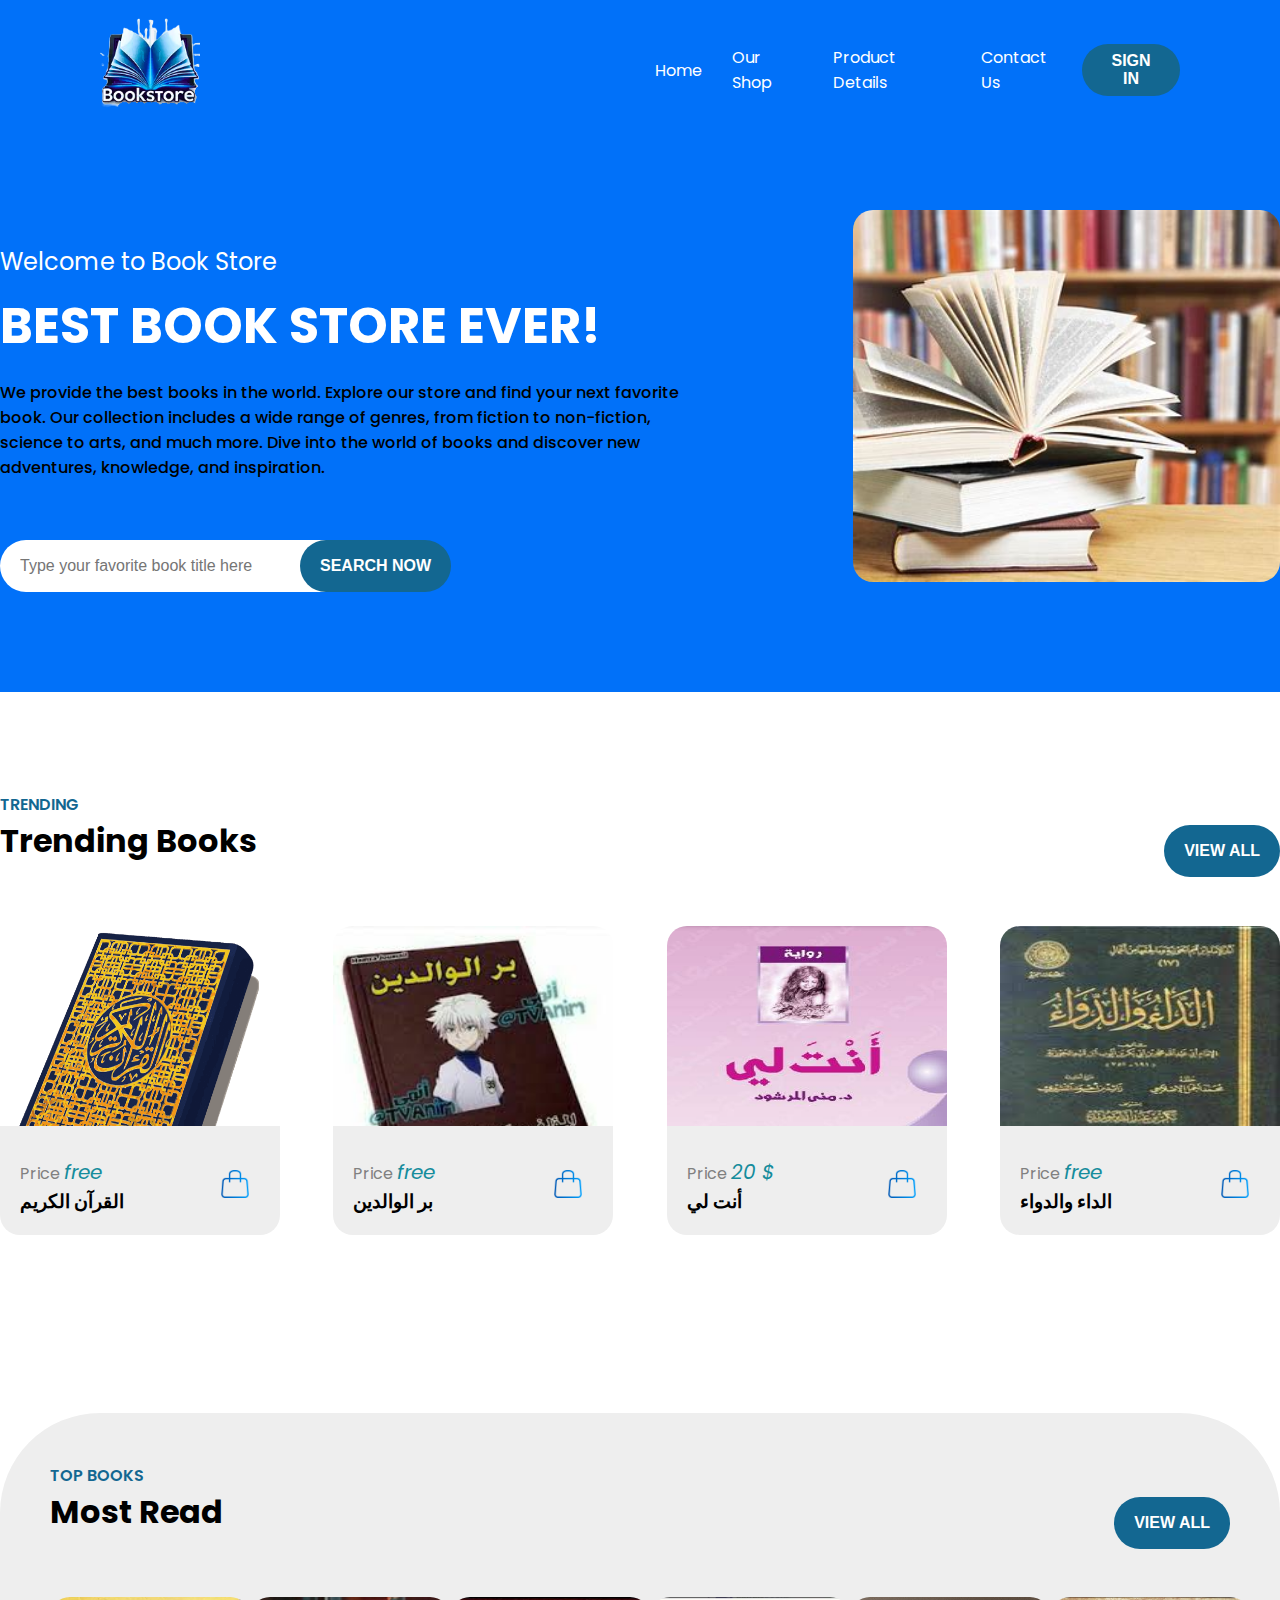
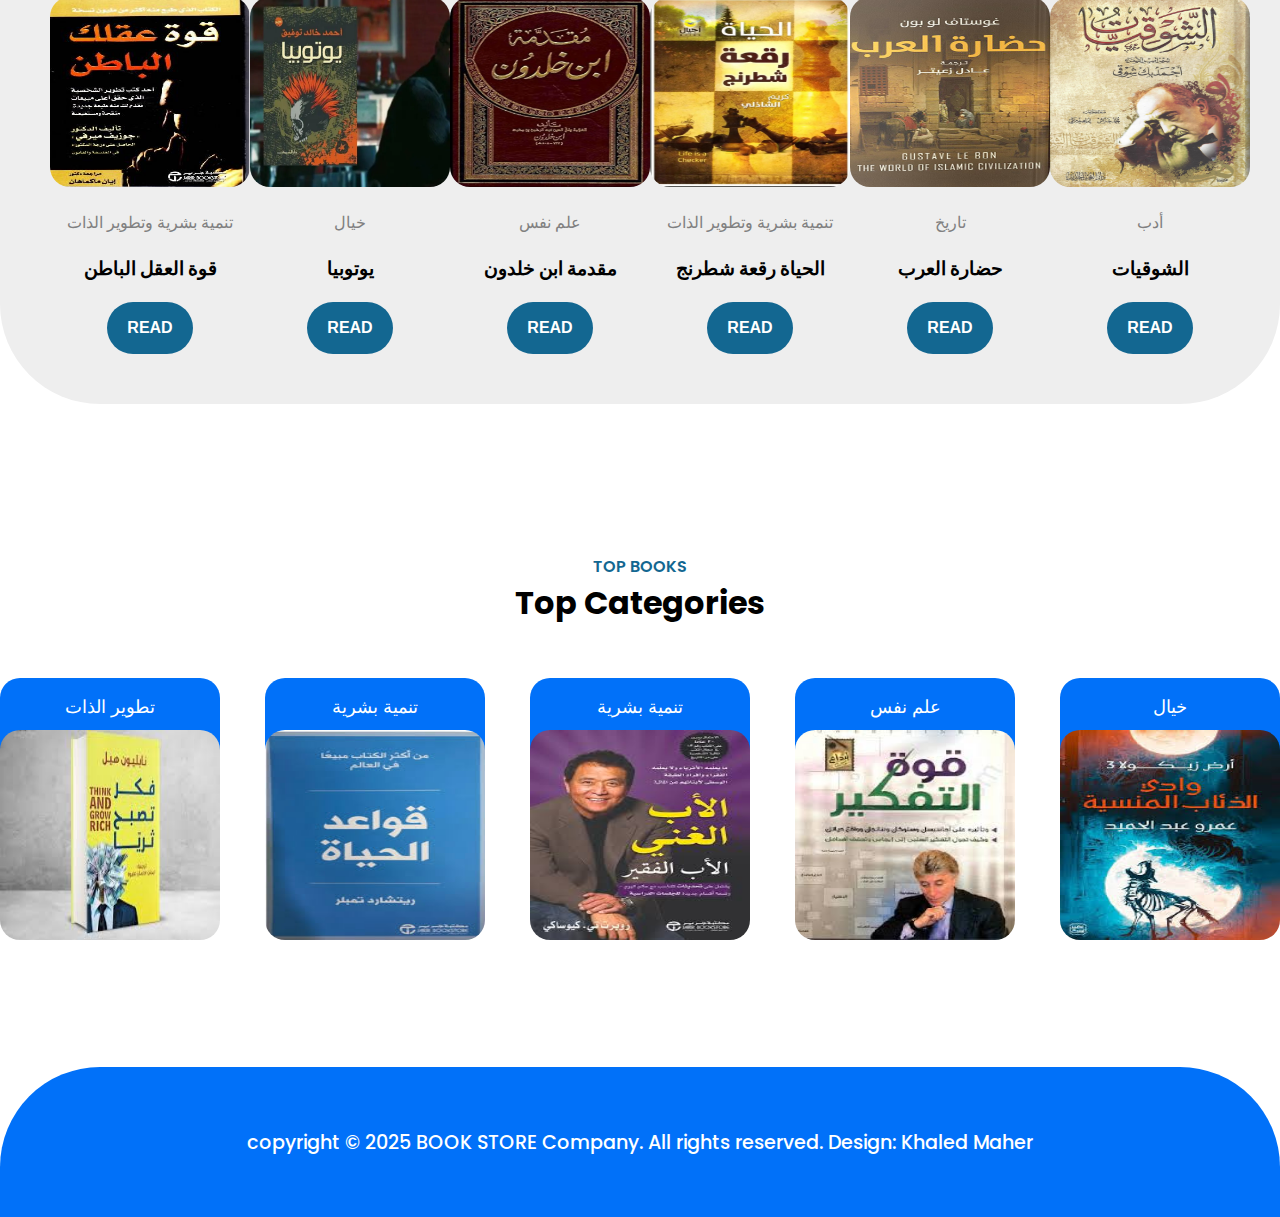
<file: index.html>
<!DOCTYPE html>
<html lang="en">
  <head>
    <meta charset="UTF-8" />
    <meta name="viewport" content="width=device-width, initial-scale=1.0" />
    <!-- <script src="https://cdn.tailwindcss.com"></script> -->
    <!-- FONTS -->
    <link
      href="https://fonts.googleapis.com/css2?family=Poppins:wght@300;400;500;600;700&display=swap"
      rel="stylesheet" />
    <link rel="stylesheet" href="style.css" />
    <title>Book Store</title>
    <link rel="shortcut icon" href="images/log.png" type="image/x-icon">
  </head>
  <body>
    <!-- HEADER -->
    <div class="headerContainer">
      <div class="header">
        <a href="index.html" class="logo">
          <img src="images/log.png" alt="logo" />
        </a>
        <div class="headerLinks">
          <a href="index.html">Home</a>
          <a href="#tranding">Our Shop</a>
          <a href="#catgtry">Product Details</a>
          <a href="contactUs.html">Contact Us</a>
          <button class="btn">sign in</button>
        </div>
      </div>
    </div>

    <!-- LANDING PAGE -->
    <div class="landingPageContainer">
      <div class="landingPage">
        <!-- LEFT SIDE -->
        <div class="leftSide">
          <p class="welcome">Welcome to Book Store</p>
          <h1 class="slogan">best Book Store ever!</h1>
          <p class="description">
            We provide the best books in the world. Explore our store and find
            your next favorite book.
            Our collection includes a wide range of
            genres, from fiction to non-fiction, science
            to arts, and much more. Dive into the world
            of books and discover new adventures,
            knowledge, and inspiration.

          </p>
          <div class="searchBar">
            <input type="text"
              placeholder="Type your favorite book title here" />
            <button class="btn searchBtn">SEARCH NOW</button>
          </div>
        </div>

        <!-- RIGHT SIDE  -->
        <div class="imageContainer">
          <img src="images/bookimage.jpg" alt />
        </div>
      </div>
    </div>

    <!-- TRENDING BOOKS SECTION  -->
    <div id="tranding" class="trendingContainer">
      <span>Trending</span>
      <div class="trendingHeader">
        <h1>Trending Books</h1>
        <button class="btn">view all</button>
      </div>
      <div class="trendingCard">
        <!-- TRENDING BOOK 1 -->
        <div class="card">
          <img class="card-image" src="images/book1.png" alt />
          <div class="cardInfo">
            <div class="cardName">
              <p>Price <i>free</i></p>
              <h3>القرآن الكريم</h3>
            </div>
            <a href="#" class="icon">
              <img src="images/online-shopping.png" alt />
            </a>
          </div>
        </div>

        <!-- TRENDING BOOK 2 -->
        <div class="card">
          <img class="card-image" src="images/book2.jpg" alt />
          <div class="cardInfo">
            <div class="cardName">
              <p>Price <i>free</i></p>
              <h3>بر الوالدين</h3>
            </div>
            <a href="#" class="icon">
              <img src="images/online-shopping.png" alt />
            </a>
          </div>
        </div>

        <!-- TRENDING BOOK 3 -->
        <div class="card">
          <img class="card-image" src="images/book3.jpg" alt />
          <div class="cardInfo">
            <div class="cardName">
              <p>Price <i>20 $</i></p>
              <h3>أنت لي</h3>
            </div>
            <a href="#" class="icon">
              <img src="images/online-shopping.png" alt />
            </a>
          </div>
        </div>

        <!-- TRENDING BOOK 4 -->
        <div class="card">
          <img class="card-image" src="images/book15.jpg" alt />
          <div class="cardInfo">
            <div class="cardName">
              <p>Price <i>free</i></p>
              <h3>الداء والدواء</h3>
            </div>
            <a href="#" class="icon">
              <img src="images/online-shopping.png" alt />
            </a>
          </div>
        </div>
      </div>
    </div>

    <!-- MOST READ SECTION  -->
    <div class="mostContainer">
      <div class="mostRead">
        <span>top Books</span>
        <div class="mostHeader">
          <h1>Most Read</h1>
          <button class="btn">view all</button>
        </div>

        <div class="mostCards">
          <!-- CARD 1  -->
          <div class="card">
            <div class="cardImg">
              <img class="most-card-img" src="images/book4.jpg" alt />
            </div>
            <div class="cardInfo">
              <p class="genre">
                تنمية بشرية وتطوير الذات</p>
              <h3 class="cardName">قوة العقل الباطن</h3>
              <button class="btn">READ</button>
            </div>
          </div>

          <!-- CARD 2  -->
          <div class="card">
            <div class="cardImg">
              <img class="most-card-img" src="images/book5.png" alt />
            </div>
            <div class="cardInfo">
              <p class="genre">خيال</p>
              <h3 class="cardName">يوتوبيا</h3>
              <button class="btn">READ</button>
            </div>
          </div>
          <!-- CARD 3  -->
          <div class="card">
            <div class="cardImg">
              <img class="most-card-img" src="images/book6.webp" alt />
            </div>
            <div class="cardInfo">
              <p class="genre">
                علم نفس</p>
              <h3 class="cardName">مقدمة ابن خلدون</h3>
              <button class="btn">READ</button>
            </div>
          </div>
          <!-- CARD 4  -->
          <div class="card">
            <div class="cardImg">
              <img class="most-card-img" src="images/book7.webp" alt />
            </div>
            <div class="cardInfo">
              <p class="genre">
                تنمية بشرية وتطوير الذات</p>
              <h3 class="cardName">الحياة رقعة شطرنج</h3>
              <button class="btn">READ</button>
            </div>
          </div>
          <!-- CARD 5  -->
          <div class="card">
            <div class="cardImg">
              <img class="most-card-img" src="images/book8.png" alt />
            </div>
            <div class="cardInfo">
              <p class="genre">
                تاريخ</p>
              <h3 class="cardName">حضارة العرب</h3>
              <button class="btn">READ</button>
            </div>
          </div>
          <!-- CARD 6  -->
          <div class="card">
            <div class="cardImg">
              <img class="most-card-img" src="images/book9.jpg" alt />
            </div>
            <div class="cardInfo">
              <p class="genre">أدب</p>
              <h3 class="cardName">الشوقيات</h3>
              <button class="btn">READ</button>
            </div>
          </div>

        </div>
      </div>
    </div>

    <!-- TOP CATEGORIES  -->
    <div id="catgtry" class="categoryContainer"> <!-- Changed # to id for proper HTML -->
      <div class="category">
        <div class="categoryHeader">
          <span>top books</span>
          <h1>Top Categories</h1>
        </div>

        <div class="categoryCards">
          <!-- CARD 1  -->
          <div class="card">
            <div class="genre">تطوير الذات</div>
            <div class="cardImg">
              <img class="top-card-img" src="images/book10.jpg" alt />
            </div>
          </div>
          <!-- CARD 2 -->
          <div class="card">
            <div class="genre">تنمية بشرية</div>
            <div class="cardImg">
              <img class="top-card-img" src="images/book11.jpg" alt />
            </div>
          </div>
          <!-- CARD 3 -->
          <div class="card">
            <div class="genre">تنمية بشرية</div>
            <div class="cardImg">
              <img class="top-card-img" src="images/book12.jpg" alt />
            </div>
          </div>
          <!-- CARD 4 -->
          <div class="card">
            <div class="genre">علم نفس</div>
            <div class="cardImg">
              <img class="top-card-img" src="images/book13.jpg" alt />
            </div>
          </div>
          <!-- CARD 5   -->
          <div class="card">
            <div class="genre">خيال </div>
            <div class="cardImg">
              <img class="top-card-img" src="images/book14.jpg" alt />
            </div>
          </div>
        </div>
      </div>
    </div>

    <!-- FOOTER  -->
    <div class="footerContainer">
      <div class="footer">
        copyright &copy; 2025 BOOK STORE Company. All rights reserved.
        Design:
        Khaled Maher
      </div>
    </div>
  </body>
</html>
</file>
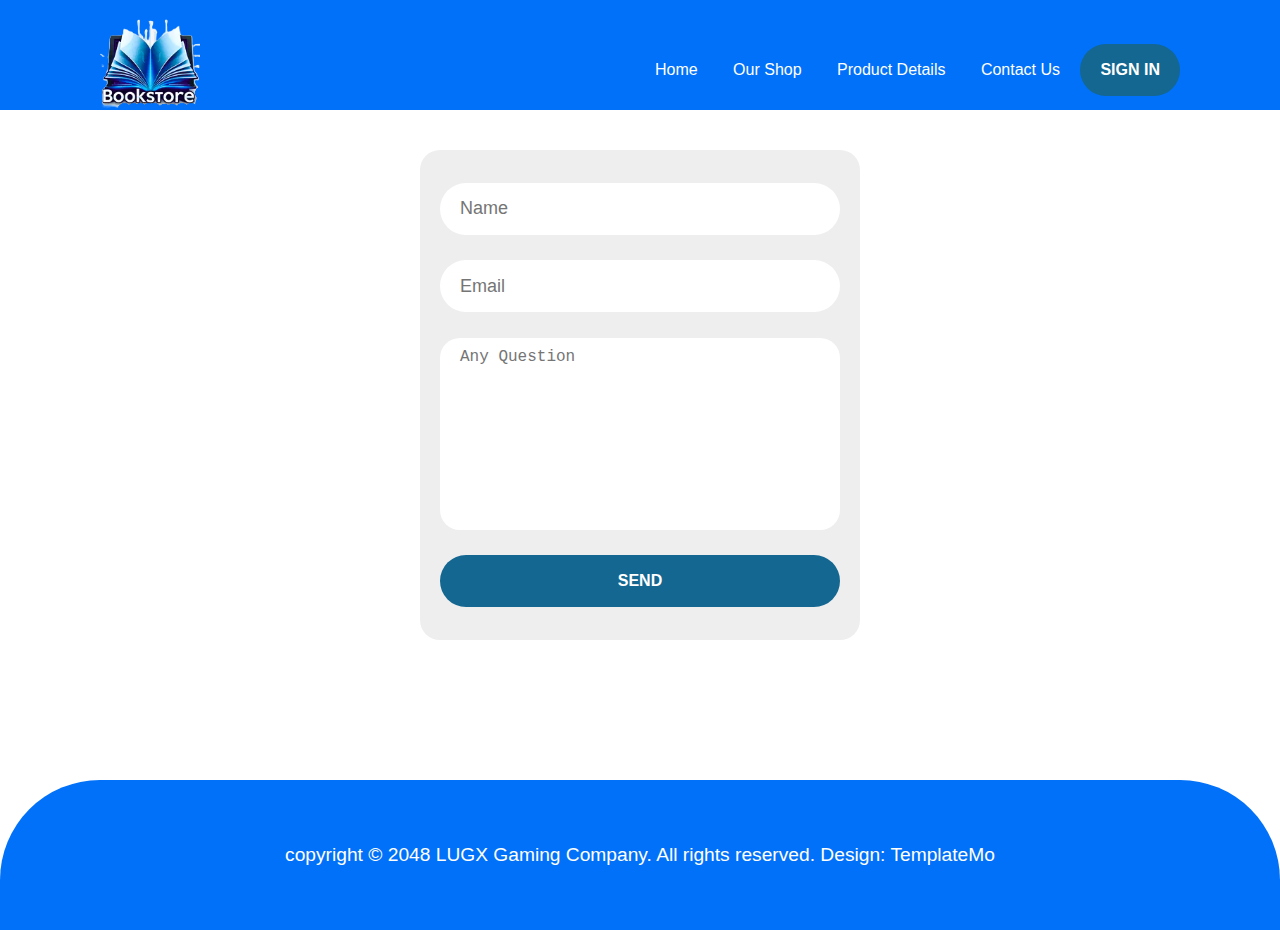
<file: contactUs.html>
<!DOCTYPE html>
<html lang="en">
<head>
    <meta charset="UTF-8">
    <meta name="viewport" content="width=device-width, initial-scale=1.0">
    <link rel="stylesheet" href="style.css">
    <title>Contact Us</title>
</head>
<body>

    <!-- HEADER -->
    <div class="headerContainer">
        <div class="header">
            <a href="index.html" class="logo">
                <img src="images/log.png" alt="logo">
            </a>
            <div class="headerLinks">
                <a href="index.html">Home</a>
                <a href="index.html#tranding">Our Shop</a>
                <a href="index.html#catgtry">Product Details</a>
                <a href="contactUs.html">Contact Us</a>
                <button class="btn">sign in</button>
            </div>
        </div>
    </div>

    <!-- FORM  -->
    <div class="formContainer">
        <form action="index.html">
            <input type="text" placeholder="Name">
            <input type="email" placeholder="Email">
            <textarea name="question" cols="30" rows="10" placeholder="Any Question"></textarea>
            <button class="btn">Send</button>    
        </form>
    </div>


    <!-- FOOTER  -->
    <div class="footerContainer">
        <div class="footer">
            copyright &copy; 2048 LUGX Gaming Company. All rights reserved. Design: TemplateMo
        </div>
    </div>
</body>
</html>
</file>
<file: style.css>
body {
  padding: 0;
  margin: 0;
  box-sizing: border-box;
  font-family: "Poppins", sans-serif;
}

/* HEADER  */
.headerContainer {
  background-color: #0171f9;
}
.header {
  /* position: sticky; */
  /* top: 0; */
  height: 80px;
  background-color: #0171f9;
  color: #fff;
  display: flex;
  justify-content: space-between;
  align-items: center;
  padding: 30px 100px 0 100px;
  max-width: 1300px;
  margin: auto;
}

.headerLinks {
  width: 50%;
}

.headerLinks {
  display: flex;
  justify-content: space-between;
  align-items: center;
  list-style: none;
}

.headerLinks a {
  text-decoration: none;
  color: #fff;
  padding: 10px 15px;
  border-radius: 50px;
  transition: 0.3s;
}

.headerLinks a:hover {
  background-color: #1a7ff9;
}

.logo img {
  width: 100px;
}
/* END HEADER  */

/* LANDING PAGE  */
.landingPageContainer {
  background-color: #0171f9;
  border-radius: 0 0 100px 100px;
}
.landingPage {
  display: flex;
  background-color: #0171f9;
  color: #fff;
  padding: 100px 0;
  max-width: 1300px;
  margin: auto;
}

.landingPage .slogan {
  text-transform: uppercase;
  font-weight: 700;
  font-size: 50px;
  margin-bottom: 0px;
}

.landingPage .welcome {
  font-size: x-large;
  height: 10px;
}

.landingPage .description {
  color: #000;
  width: 80%;
  font-weight: 500;
}

.searchBar {
  position: relative;
  margin-top: 60px;
}

.searchBar input {
  border-radius: 50px;
  border: none;
  outline: none;
  width: 40%;
  height: 50px;
  font-size: large;
  padding-left: 20px;
}

.searchBar input::placeholder {
  font-size: medium;
}

.btn {
  border-radius: 50px;
  height: 52px;
  border: none;
  font-weight: 600;
  font-size: medium;
  padding: 0 20px;
  background-color: #136791;
  color: #fff;
  text-transform: uppercase;
  transition: 0.3s;
}

.btn:hover {
  background-color: #06334a;
  cursor: pointer;
}

.searchBar .searchBtn {
  position: absolute;
  left: 300px;
}

.leftSide {
  padding-top: 10px;
  flex: 8;
}

.imageContainer {
  flex: 4;
}

.imageContainer img {
  width: 100%;
  border-radius: 20px;
}

/* END LANDING PAGE  */

/* TRENDING BOOKS */
.trendingContainer {
  margin: auto;
  max-width: 1300px;
  margin-top: 100px;
}

.trendingHeader,
.mostHeader {
  display: flex;
  justify-content: space-between;
  align-items: center;
  align-items: center;
  padding-bottom: 40px;
}
.card i {
  font-size: 20px;
  color: #158c9c;
  margin-right: 10px;
}
.card-image {
  width: 280px;
  height: 280px;
}
.most-card-img {
  width: 200px;
  height: 190px;
  border-radius: 20px;
}
.top-card-img {
  width: 220px;
  height: 210px;
  border-radius: 20px;
}
.trendingHeader h1,
.mostHeader h1,
.categoryHeader h1 {
  margin-top: 0;
}

.trendingContainer span,
.mostContainer span,
.categoryHeader span {
  text-transform: uppercase;
  color:  #136791;
  font-weight: 600;
}

.trendingCard,
.mostCards,
.categoryCards {
  display: flex;
  justify-content: space-between;
}

.trendingCard .card {
  position: relative;
}

.trendingCard .card img {
  border-radius: 20px;
}

.trendingCard .card .cardInfo {
  position: absolute;
  top: 200px;
  width: 100%;
  background-color: #eeeeee;
  border-radius: 0 0 20px 20px;
  padding-top: 15px;
  display: flex;
  justify-content: space-between;
  align-items: center;
}

.trendingCard .card .cardName {
  padding: 0 20px;
}

.trendingCard .cardName h3 {
  margin-top: 0;
}

.trendingCard .cardName p {
  color: gray;
  margin-bottom: 0;
}

.trendingCard .cardInfo .icon img {
  width: 50px;
  transition: 0.3s;
}

.trendingCard .cardInfo .icon {
  margin-right: 20px;
}

.trendingCard .cardInfo img:hover {
  transform: scale(1.3);
}

/* END TRENDING BOOKS */

/* MOST READING  */
.cardImg img {
  border-radius: 20px;
}

.mostCards .cardInfo {
  display: flex;
  flex-direction: column;
  align-items: center;
}

.mostCards .cardInfo .genre {
  margin-bottom: 0;
  color: gray;
}

.mostContainer {
  background-color: #eeeeee;
  margin-top: 200px;
  padding: 50px;
  border-radius: 100px;
  
}

.mostContainer .mostRead,
.category {
  max-width: 1300px;
  margin: auto;
}

/* END MOST PLAYED  */

/* CATEGORY GAMES  */

.categoryContainer {
  margin-top: 150px;
}

.category .categoryHeader {
  display: flex;
  flex-direction: column;
  align-items: center;
}

.category .card .cardImg {
  position: relative;
  top: -20px;
}

.category .card .genre {
  background-color: #0171f9;
  text-align: center;
  color: #fff;
  padding: 15px 0 30px 0;
  font-size: large;
  font-weight: 500;
  border-radius: 20px 20px 0 0;
}

.category .categoryCards {
  margin-top: 30px;
}
.card {
  transition: 0.3s;
}

.category .card:hover {
  transform: scale(1.05);
}

/* END CATEGORY GAMES  */

/* FOOTER  */
.footerContainer {
  background-color: #0171f9;
  height: 150px;
  border-radius: 100px 100px 0 0;
  margin-top: 100px;
  display: flex;
  align-items: center;
}

.footer {
  max-width: 1300px;
  margin: auto;
  text-align: center;
  color: #fff;
  font-weight: 500;
  font-size: larger;
}

/* END FOOTER  */

/* FORM  */
.formContainer {
  display: flex;
  padding: 40px;
  margin: auto;
  justify-content: center;
  max-width: 1300px;
}

.formContainer form {
  background-color: #eeeeee;
  display: flex;
  justify-content: space-around;
  flex-direction: column;
  width: 400px;
  max-width: 400px;
  padding: 20px;
  border-radius: 20px;
  height: 450px;
}

.formContainer form input,
textarea {
  outline: none;
  border: none;
  padding-left: 20px;
  font-size: large;
  /* width: 100%; */
}

.formContainer input {
  height: 50px;
  border-radius: 50px;
}

.formContainer textarea {
  border-radius: 20px;
  padding-top: 10px;
  resize: none;
}
/* END FORM  */
</file>
